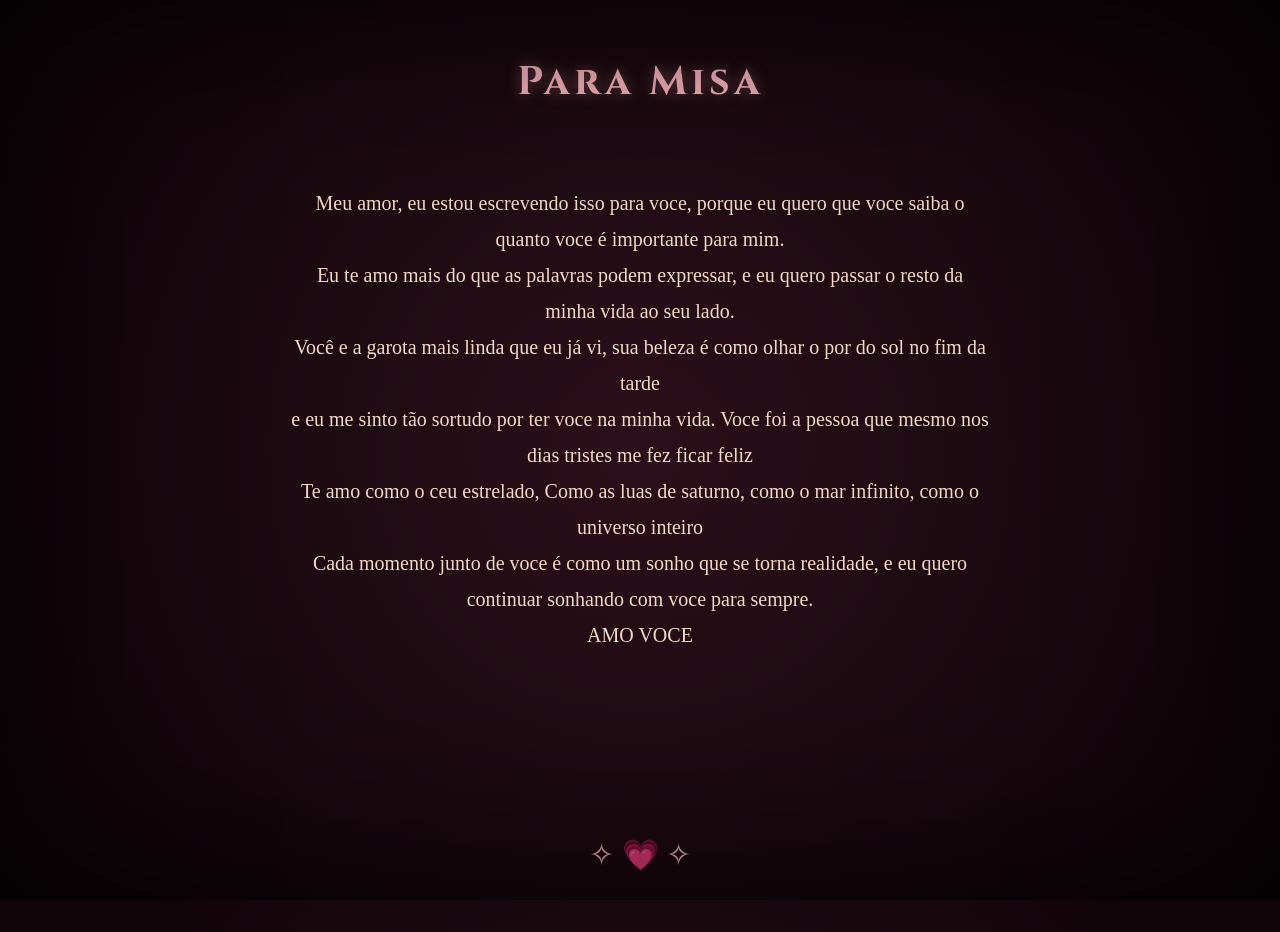
<file: index.html>
<!DOCTYPE html>
<html lang="pt-BR">
<head>
<meta charset="UTF-8">
<title>Para Você</title>
 
<!-- Fonte medieval -->
<link href="https://fonts.googleapis.com/css2?family=Cinzel:wght@400;700&family=IM+Fell+English&display=swap" rel="stylesheet">

<style>
body {
    margin: 0;
    height: 100vh;
    background: radial-gradient(circle at center, #2c0f1a, #12050a 80%);
    color: #f8e6d2;
    display: flex;
    justify-content: center;
    align-items: center;
    font-family: 'IM Fell English', serif;
    overflow: hidden;
}

/* Fundo com leve textura simulada */
body::before {
    content: "";
    position: absolute;
    width: 100%;
    height: 100%;
    background: url("https://www.transparenttextures.com/patterns/old-wall.png");
    opacity: 0.15;
}

/* Área do poema */
.poem-container {
    max-width: 700px;
    padding: 60px;
    text-align: center;
    position: relative;
}

/* Título */
h1 {
    font-family: 'Cinzel', serif;
    font-size: 40px;
    letter-spacing: 4px;
    margin-bottom: 40px;
    color: #ffb6c1;
    text-shadow: 0 0 15px rgba(255, 182, 193, 0.4);
}

/* Poema */
.poem {
    font-size: 20px;
    line-height: 1.8;
    white-space: pre-line;
    color: #f3d9c5;
}

/* Ornamento */
.ornament {
    margin-top: 40px;
    font-size: 30px;
    color: #ffb6c1;
    animation: glow 2s infinite alternate;
}

@keyframes glow {
    from { opacity: 0.5; }
    to { opacity: 1; }
}

/* Vinheta nas bordas */
body::after {
    content: "";
    position: absolute;
    width: 100%;
    height: 100%;
    box-shadow: inset 0 0 200px rgba(0,0,0,0.9);
}
</style>
</head>

<body>

<div class="poem-container">

    <h1>Para Misa</h1>

    <div class="poem">
    Meu amor, eu estou escrevendo isso para voce, porque eu quero que voce saiba o quanto voce é importante para mim.
    Eu te amo mais do que as palavras podem expressar, e eu quero passar o resto da minha vida ao seu lado.
    Você e a garota mais linda que eu já vi, sua beleza é como olhar o por do sol no fim da tarde
    e eu me sinto tão sortudo por ter voce na minha vida. Voce foi a pessoa que mesmo nos dias tristes me fez ficar feliz
    Te amo como o ceu estrelado, Como as luas de saturno, como o mar infinito, como o universo inteiro
    Cada momento junto de voce é como um sonho que se torna realidade, e eu quero continuar sonhando com voce para sempre.
    AMO VOCE
    

     

    </div>

    <div class="ornament">✧ 💗 ✧</div>

</div>

</body>
</html>
</file>
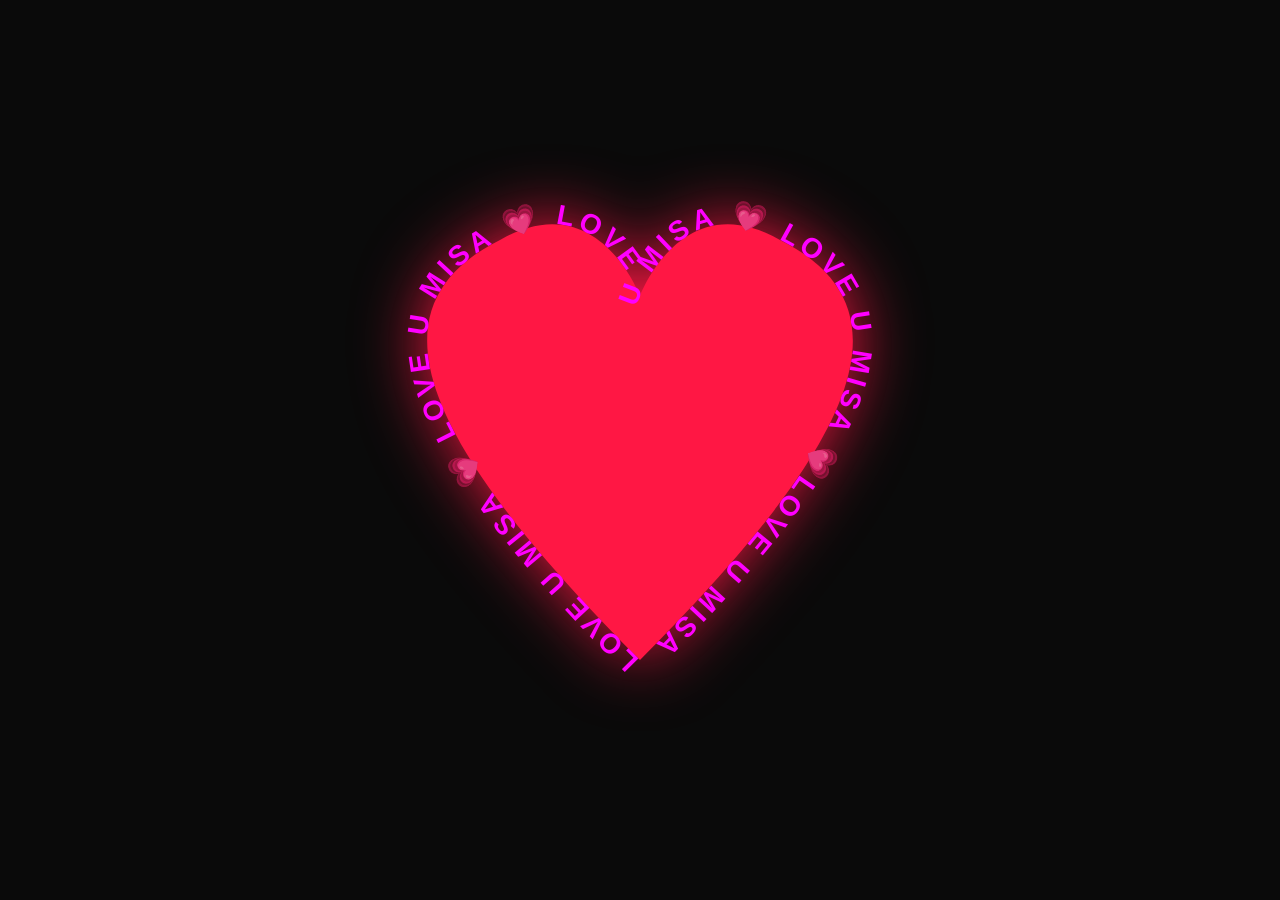
<file: html/index.html>
<!DOCTYPE html>
<html lang="pt-BR">
<head>
<meta charset="UTF-8">
<title>Love U Misa 💗</title>

<style>
body {
    margin: 0;
    height: 100vh;
    background: #0a0a0a;
    overflow: hidden;
    display: flex;
    justify-content: center;
    align-items: center;
    font-family: Arial, sans-serif;
}

/* CORAÇÃO */
svg {
    width: 80vw;
    height: 80vw;
    max-width: 700px;
    max-height: 700px;
    cursor: pointer;
    animation: pulse 1.5s infinite;
    z-index: 2;
}

svg:hover {
    transform: scale(1.1);
}

@keyframes pulse {
    0% { transform: scale(1); }
    50% { transform: scale(1.05); }
    100% { transform: scale(1); }
}

.heart {
    fill: #ff1744;
    filter: drop-shadow(0 0 25px #ff1744);
}

text {
    fill: #ff00ff;
    font-size: 20px;
    letter-spacing: 3px;
    font-weight: bold;
}

/* NOME */
.center-name {
    position: absolute;
    color: white;
    font-size: 5vw;
    font-weight: bold;
    text-shadow: 0 0 20px #ff00ff;
    z-index: 3;
    text-align: center;
    width: 100%;
    pointer-events: none;
}

/* PARTÍCULAS */
.particle {
    position: absolute;
    color: #ff4d6d;
    font-size: 20px;
    animation: floatUp linear forwards;
    user-select: none;
    pointer-events: none;
}

@keyframes floatUp {
    from {
        transform: translateY(0) scale(1);
        opacity: 1;
    }
    to {
        transform: translateY(-800px) scale(1.5);
        opacity: 0;
    }
}
</style>
</head>

<body>

<div class="center-name">   </div>

<svg viewBox="0 0 500 500" id="heartSVG">

    <defs>
        <path id="heartPath"
              d="M250 400 
                 C 100 250, 50 150, 150 100
                 C 220 60, 250 140, 250 140
                 C 250 140, 280 60, 350 100
                 C 450 150, 400 250, 250 400 Z"/>
    </defs>

    <use href="#heartPath" class="heart"/>

    <text>
        <textPath href="#heartPath">
            LOVE U MISA 💗 LOVE U MISA 💗 LOVE U MISA 💗 LOVE U MISA 💗LOVE U MISA 💗LOVE U MISA 💗
        </textPath>
    </text>

</svg>

<script>
// garante que carregou tudo
document.addEventListener("DOMContentLoaded", () => {

    const heart = document.getElementById("heartSVG");

    heart.addEventListener("click", (e) => {

        // animação
        heart.style.animation = "none";
        heart.style.transform = "scale(1.3)";
        
        // partículas explosão
        for (let i = 0; i < 25; i++) {
            createParticle();
        }

        // redireciona depois
        setTimeout(() => {
            window.location.href = "2.html"; //  
        }, 500);
    });

    function createParticle() {
        const particle = document.createElement("div");
        particle.classList.add("particle");
        particle.innerHTML = "💗";

        particle.style.left = Math.random() * window.innerWidth + "px";
        particle.style.bottom = "0px";
        particle.style.fontSize = (15 + Math.random() * 25) + "px";
        particle.style.animationDuration = (3 + Math.random() * 2) + "s";

        document.body.appendChild(particle);

        setTimeout(() => {
            particle.remove();
        }, 5000);
    }

    // partículas contínuas
    setInterval(() => {
        createParticle();
    }, 300);

});
</script>

</body>
</html>
</file>
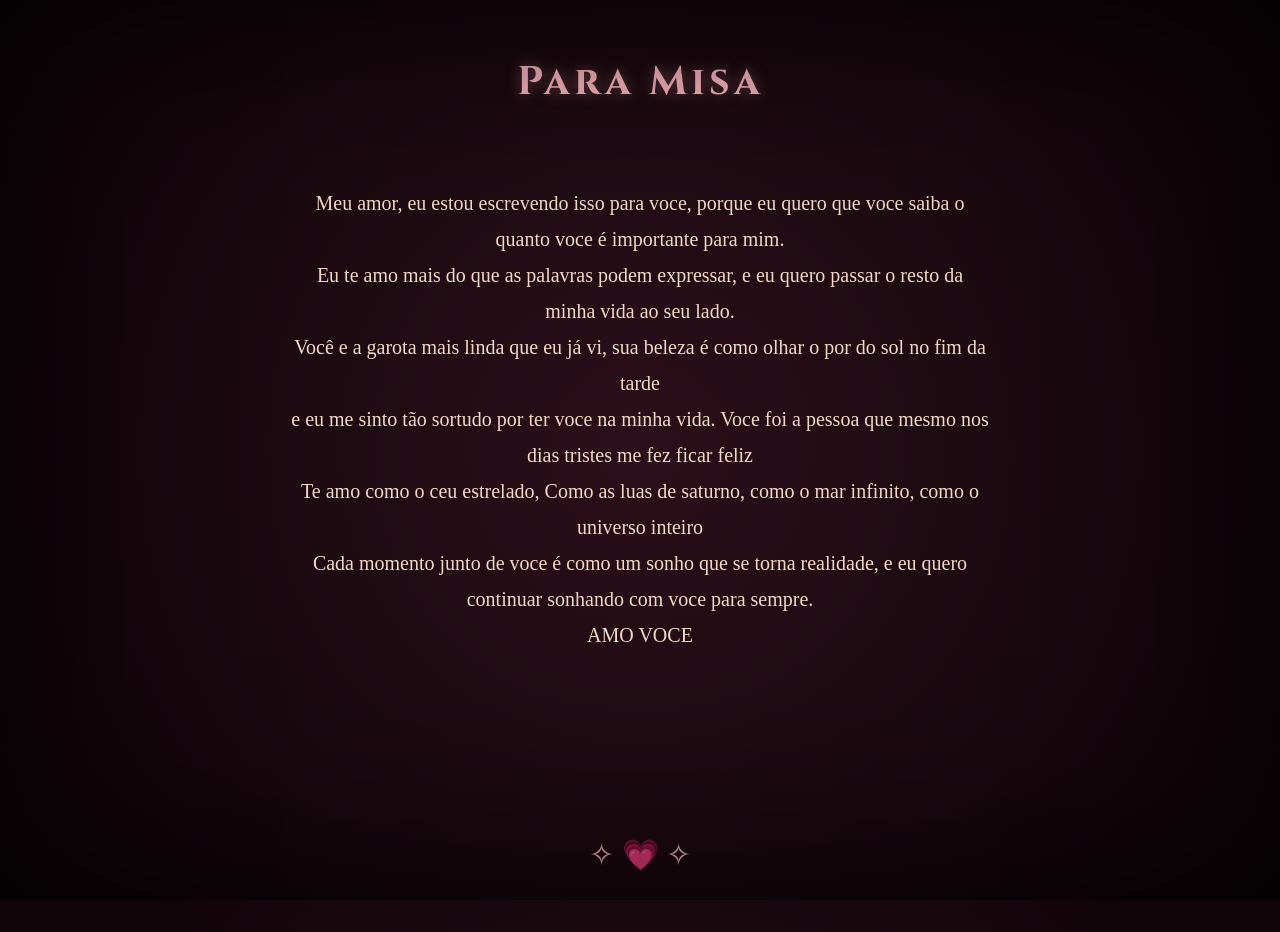
<file: html/2.html>
<!DOCTYPE html>
<html lang="pt-BR">
<head>
<meta charset="UTF-8">
<title>Para Você</title>
 
<!-- Fonte medieval -->
<link href="https://fonts.googleapis.com/css2?family=Cinzel:wght@400;700&family=IM+Fell+English&display=swap" rel="stylesheet">

<style>
body {
    margin: 0;
    height: 100vh;
    background: radial-gradient(circle at center, #2c0f1a, #12050a 80%);
    color: #f8e6d2;
    display: flex;
    justify-content: center;
    align-items: center;
    font-family: 'IM Fell English', serif;
    overflow: hidden;
}

/* Fundo com leve textura simulada */
body::before {
    content: "";
    position: absolute;
    width: 100%;
    height: 100%;
    background: url("https://www.transparenttextures.com/patterns/old-wall.png");
    opacity: 0.15;
}

/* Área do poema */
.poem-container {
    max-width: 700px;
    padding: 60px;
    text-align: center;
    position: relative;
}

/* Título */
h1 {
    font-family: 'Cinzel', serif;
    font-size: 40px;
    letter-spacing: 4px;
    margin-bottom: 40px;
    color: #ffb6c1;
    text-shadow: 0 0 15px rgba(255, 182, 193, 0.4);
}

/* Poema */
.poem {
    font-size: 20px;
    line-height: 1.8;
    white-space: pre-line;
    color: #f3d9c5;
}

/* Ornamento */
.ornament {
    margin-top: 40px;
    font-size: 30px;
    color: #ffb6c1;
    animation: glow 2s infinite alternate;
}

@keyframes glow {
    from { opacity: 0.5; }
    to { opacity: 1; }
}

/* Vinheta nas bordas */
body::after {
    content: "";
    position: absolute;
    width: 100%;
    height: 100%;
    box-shadow: inset 0 0 200px rgba(0,0,0,0.9);
}
</style>
</head>

<body>

<div class="poem-container">

    <h1>Para Misa</h1>

    <div class="poem">
    Meu amor, eu estou escrevendo isso para voce, porque eu quero que voce saiba o quanto voce é importante para mim.
    Eu te amo mais do que as palavras podem expressar, e eu quero passar o resto da minha vida ao seu lado.
    Você e a garota mais linda que eu já vi, sua beleza é como olhar o por do sol no fim da tarde
    e eu me sinto tão sortudo por ter voce na minha vida. Voce foi a pessoa que mesmo nos dias tristes me fez ficar feliz
    Te amo como o ceu estrelado, Como as luas de saturno, como o mar infinito, como o universo inteiro
    Cada momento junto de voce é como um sonho que se torna realidade, e eu quero continuar sonhando com voce para sempre.
    AMO VOCE
    

     

    </div>

    <div class="ornament">✧ 💗 ✧</div>

</div>

</body>
</html>
</file>
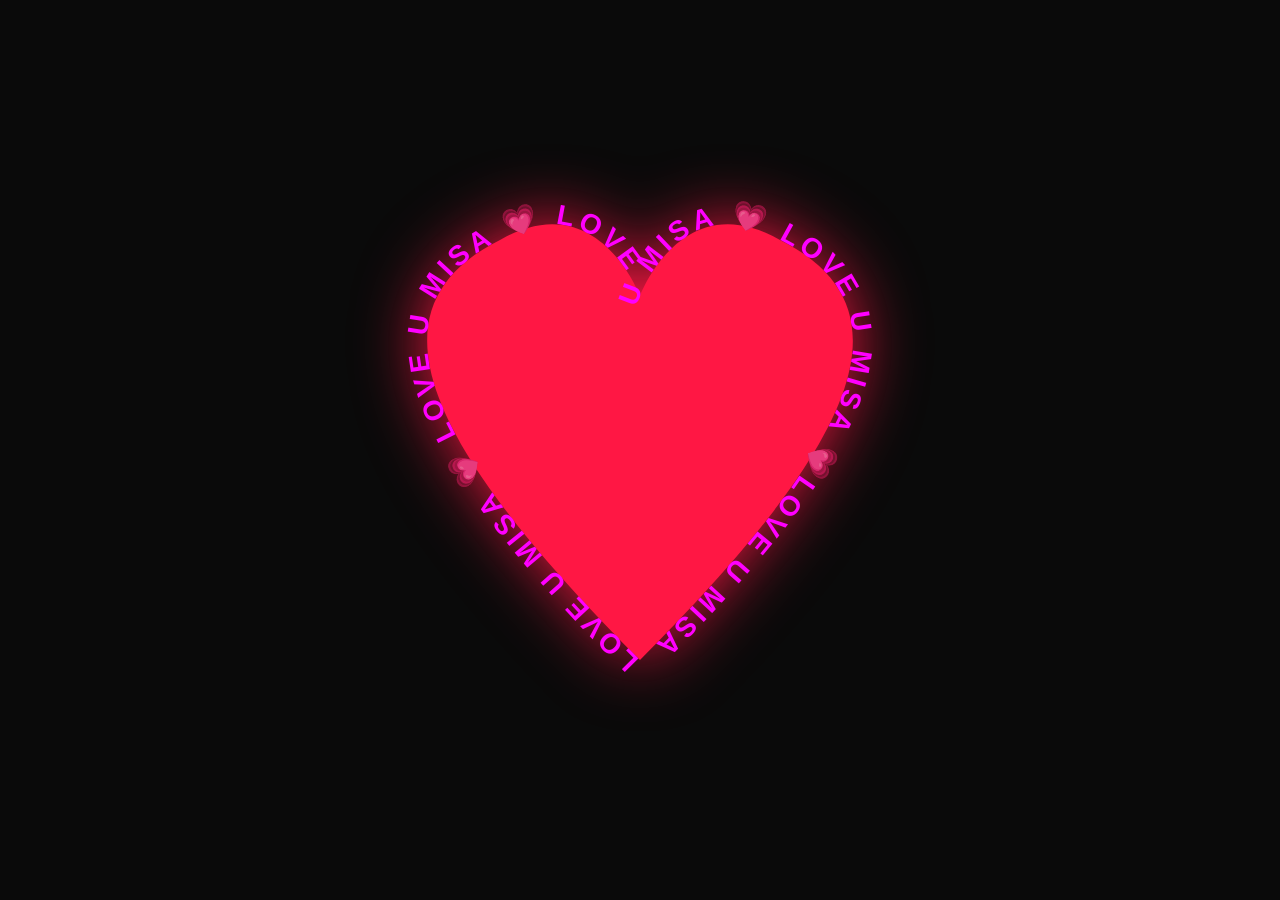
<file: html/doc.html>
<!DOCTYPE html>
<html lang="pt-BR">
<head>
<meta charset="UTF-8">
<title>Love U Misa 💗</title>

<style>
body {
    margin: 0;
    height: 100vh;
    background: #0a0a0a;
    overflow: hidden;
    display: flex;
    justify-content: center;
    align-items: center;
    font-family: Arial, sans-serif;
}

/* CORAÇÃO */
svg {
    width: 80vw;
    height: 80vw;
    max-width: 700px;
    max-height: 700px;
    cursor: pointer;
    animation: pulse 1.5s infinite;
    z-index: 2;
}

svg:hover {
    transform: scale(1.1);
}

@keyframes pulse {
    0% { transform: scale(1); }
    50% { transform: scale(1.05); }
    100% { transform: scale(1); }
}

.heart {
    fill: #ff1744;
    filter: drop-shadow(0 0 25px #ff1744);
}

text {
    fill: #ff00ff;
    font-size: 20px;
    letter-spacing: 3px;
    font-weight: bold;
}

/* NOME */
.center-name {
    position: absolute;
    color: white;
    font-size: 5vw;
    font-weight: bold;
    text-shadow: 0 0 20px #ff00ff;
    z-index: 3;
    text-align: center;
    width: 100%;
    pointer-events: none;
}

/* PARTÍCULAS */
.particle {
    position: absolute;
    color: #ff4d6d;
    font-size: 20px;
    animation: floatUp linear forwards;
    user-select: none;
    pointer-events: none;
}

@keyframes floatUp {
    from {
        transform: translateY(0) scale(1);
        opacity: 1;
    }
    to {
        transform: translateY(-800px) scale(1.5);
        opacity: 0;
    }
}
</style>
</head>

<body>

<div class="center-name">   </div>

<svg viewBox="0 0 500 500" id="heartSVG">

    <defs>
        <path id="heartPath"
              d="M250 400 
                 C 100 250, 50 150, 150 100
                 C 220 60, 250 140, 250 140
                 C 250 140, 280 60, 350 100
                 C 450 150, 400 250, 250 400 Z"/>
    </defs>

    <use href="#heartPath" class="heart"/>

    <text>
        <textPath href="#heartPath">
            LOVE U MISA 💗 LOVE U MISA 💗 LOVE U MISA 💗 LOVE U MISA 💗LOVE U MISA 💗LOVE U MISA 💗
        </textPath>
    </text>

</svg>

<script>
// garante que carregou tudo
document.addEventListener("DOMContentLoaded", () => {

    const heart = document.getElementById("heartSVG");

    heart.addEventListener("click", (e) => {

        // animação
        heart.style.animation = "none";
        heart.style.transform = "scale(1.3)";
        
        // partículas explosão
        for (let i = 0; i < 25; i++) {
            createParticle();
        }

        // redireciona depois
        setTimeout(() => {
            window.location.href = "2.html"; //  
        }, 500);
    });

    function createParticle() {
        const particle = document.createElement("div");
        particle.classList.add("particle");
        particle.innerHTML = "💗";

        particle.style.left = Math.random() * window.innerWidth + "px";
        particle.style.bottom = "0px";
        particle.style.fontSize = (15 + Math.random() * 25) + "px";
        particle.style.animationDuration = (3 + Math.random() * 2) + "s";

        document.body.appendChild(particle);

        setTimeout(() => {
            particle.remove();
        }, 5000);
    }

    // partículas contínuas
    setInterval(() => {
        createParticle();
    }, 300);

});
</script>

</body>
</html>
</file>
